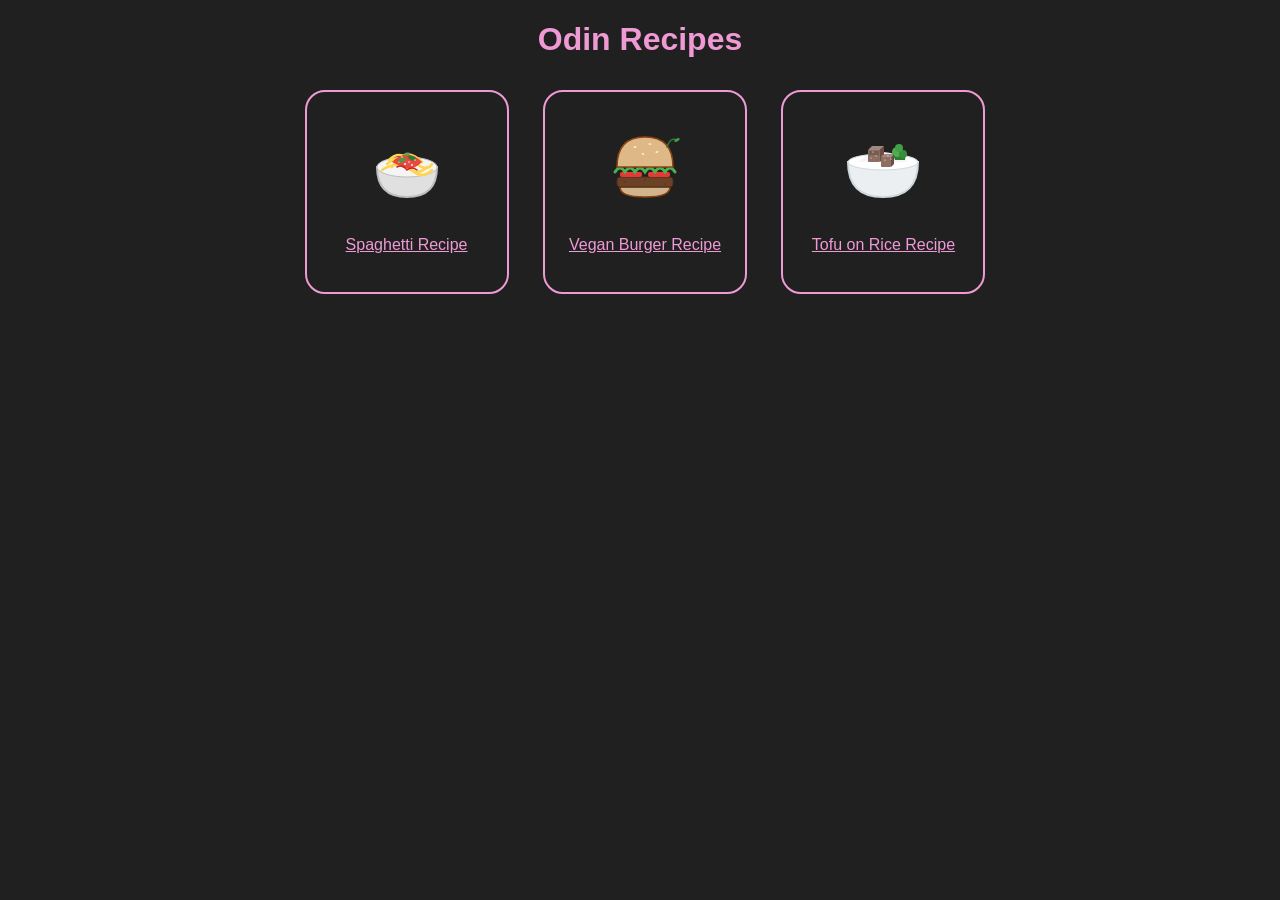
<file: index.html>
<!DOCTYPE html>
<html lang="en">
<head>
    <meta charset="UTF-8">
    <meta name="viewport" content="width=device-width, initial-scale=1.0">
    <link rel="stylesheet" href="./styles.css">
    <title>Odin Recipes</title>
</head>
<body>
    <h1>Odin Recipes</h1>
    <ul>
        <li>
            <img src="./images/spaghetti-thumbnail.svg" height="100px" width="auto" alt="photo of a spaghetti bowl">
        
           <div class="link"><a href="./recipes/spaghetti.html" rel="noreferrer">
         Spaghetti Recipe</a></div>
        </li>
         
         <li>
             <img src="./images/vegan-burger-thumbnail.svg" height="100px" width="auto" alt="photo of a vegan Burger">
            <div class="link"><a href="./recipes/vegan-burger.html" rel="noreferrer">
          Vegan Burger Recipe</a></div></li>
         
         <li>
            <img src="./images/tofu-rice-thumbnail.svg" height="100px" width="auto" alt="photo of a tofu on rice">
            <div class="link"><a href="./recipes/tofu-rice.html" rel="noreferrer">
         Tofu on Rice Recipe</a></div></li>
        
        

    </ul>

    


</body>
</html>
</file>
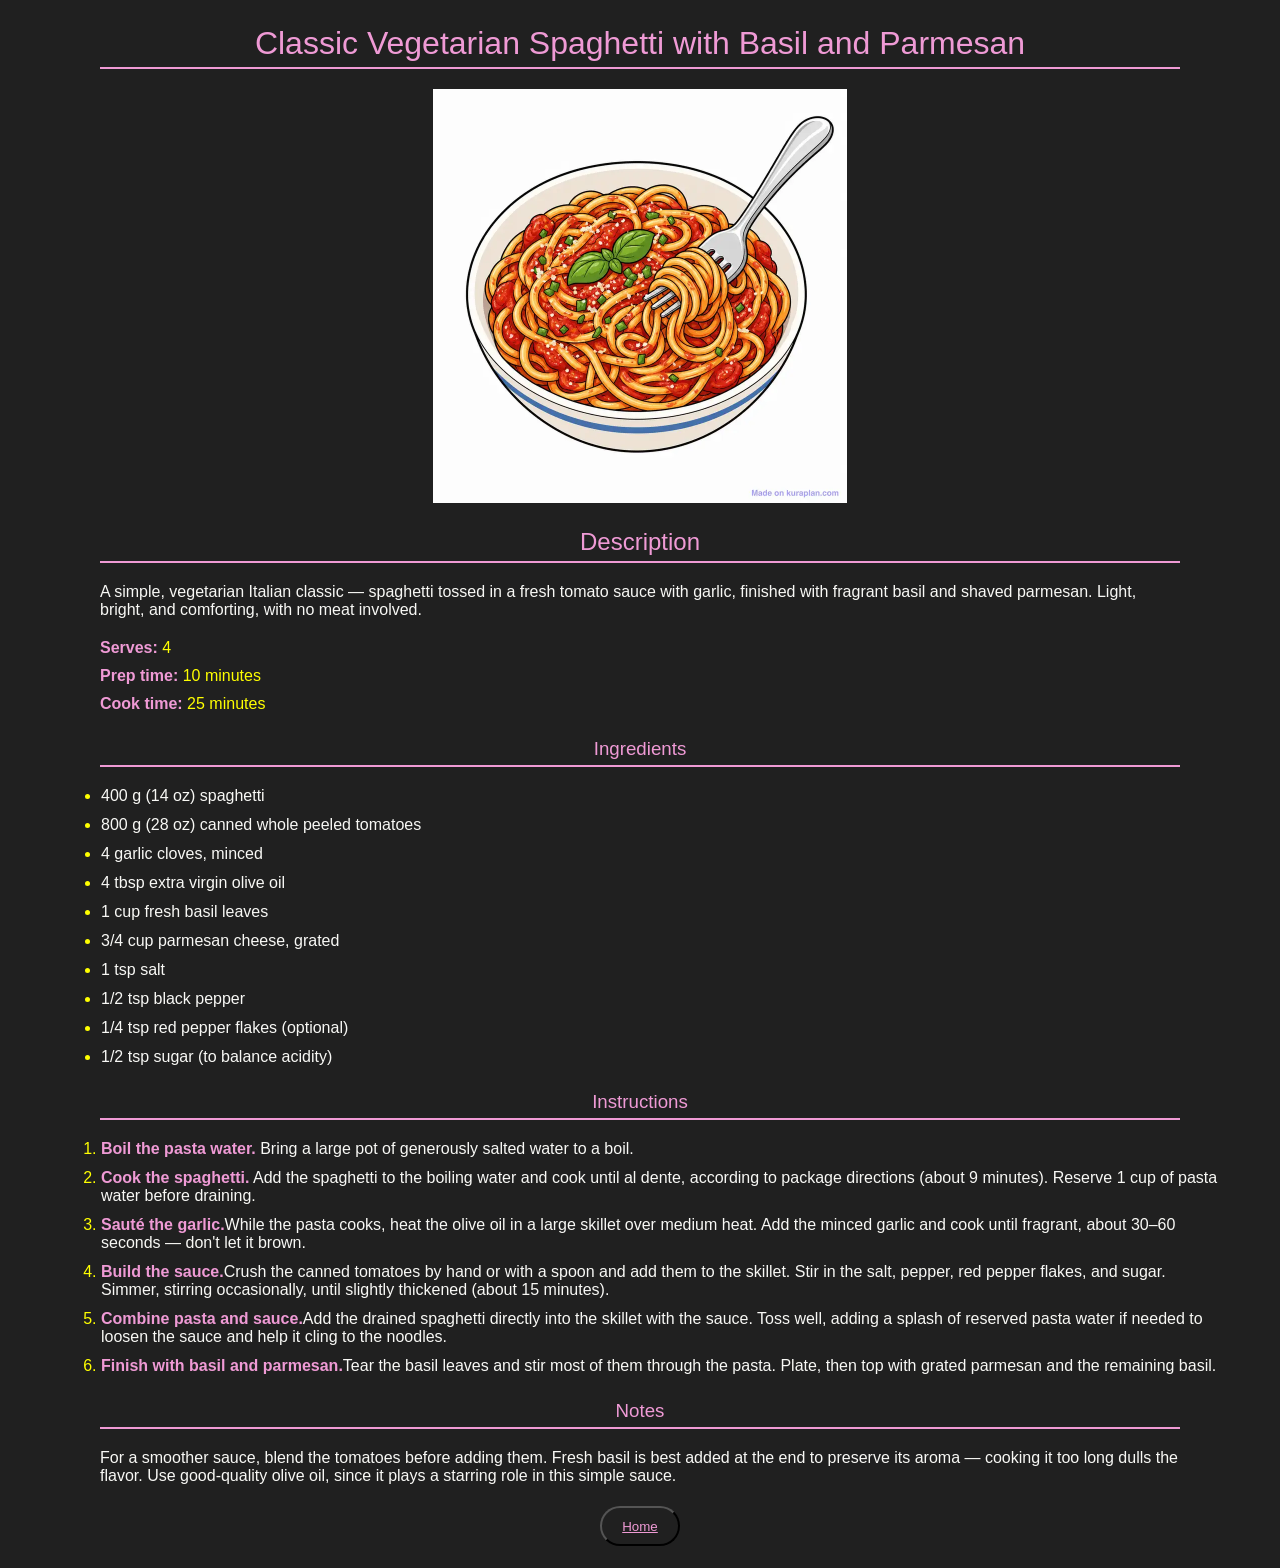
<file: recipes/spaghetti.html>
<!DOCTYPE html>
<html lang="en">
<head>
    <meta charset="UTF-8">
    <meta name="viewport" content="width=device-width, initial-scale=1.0">
    <link rel="stylesheet" href="./recipe-styles.css">
    <title>Spaghetti Recipe</title>
</head>
<body>
    <h1>Classic Vegetarian Spaghetti with Basil and Parmesan</h1>


    <img src="../images/spaghetti.png" height="414" width="414" alt="Bowl of Spaghetti">

    <h2>Description</h2>
    <p>A simple, vegetarian Italian classic — spaghetti tossed in a
     fresh tomato sauce with garlic, finished with fragrant basil
        and shaved parmesan. Light, bright, and comforting, with
        no meat involved.</p>

    <p class="quick-info"><strong>Serves:</strong> 4 </p>
    <p class="quick-info"><strong>Prep time:</strong> 10 minutes</p>
    <p class="quick-info"><strong>Cook time:</strong> 25 minutes</p>

    <h3><strong>Ingredients</strong></h3>

    <ul>
        <li>400 g (14 oz) spaghetti</li>
        <li>800 g (28 oz) canned whole peeled tomatoes</li>
        <li>4 garlic cloves, minced</li>
        <li>4 tbsp extra virgin olive oil</li>
        <li>1 cup fresh basil leaves</li>
        <li>3/4 cup parmesan cheese, grated</li>
        <li>1 tsp salt</li>
        <li>1/2 tsp black pepper</li>
        <li>1/4 tsp red pepper flakes (optional)</li>
        <li>1/2 tsp sugar (to balance acidity)</li>
    </ul>

    <h3><strong>Instructions</strong></h3>
    <ol>
        <li><strong>Boil the pasta water.</strong> Bring a large pot of generously
             salted water to a boil.</li>

        <li><strong>Cook the spaghetti.</strong> Add the spaghetti to the boiling water
             and cook until al dente, according to package directions
              (about 9 minutes). Reserve 1 cup of pasta water
               before draining.</li>

        <li><strong>Sauté the garlic.</strong>While the pasta cooks,
             heat the olive oil in a large skillet over medium heat.
              Add the minced garlic and cook until fragrant, about
               30–60 seconds — don't let it brown.</li>

        <li><strong>Build the sauce.</strong>Crush the canned tomatoes
             by hand or with a spoon and add them to the skillet.
              Stir in the salt, pepper, red pepper flakes, and sugar.
               Simmer, stirring occasionally, until slightly thickened
                (about 15 minutes).</li>

        <li><strong>Combine pasta and sauce.</strong>Add the drained
             spaghetti directly into the skillet with the sauce.
              Toss well, adding a splash of reserved pasta water
               if needed to loosen the sauce and help it cling
                to the noodles.</li> 
                
        <li><strong>Finish with basil and parmesan.</strong>Tear the
             basil leaves and stir most of them through the pasta.
              Plate, then top with grated parmesan and the remaining
               basil.</li>
    </ol>

    <h3><strong>Notes</strong></h3>

    <p>For a smoother sauce, blend the tomatoes before adding them.
         Fresh basil is best added at the end to preserve its aroma
          — cooking it too long dulls the flavor. Use good-quality
           olive oil, since it plays a starring role in this simple
            sauce.</p>
    

    <h4><button><a href="../index.html" rel="noreferrer">Home</a></button></h4>
</body>
</html>
</file>
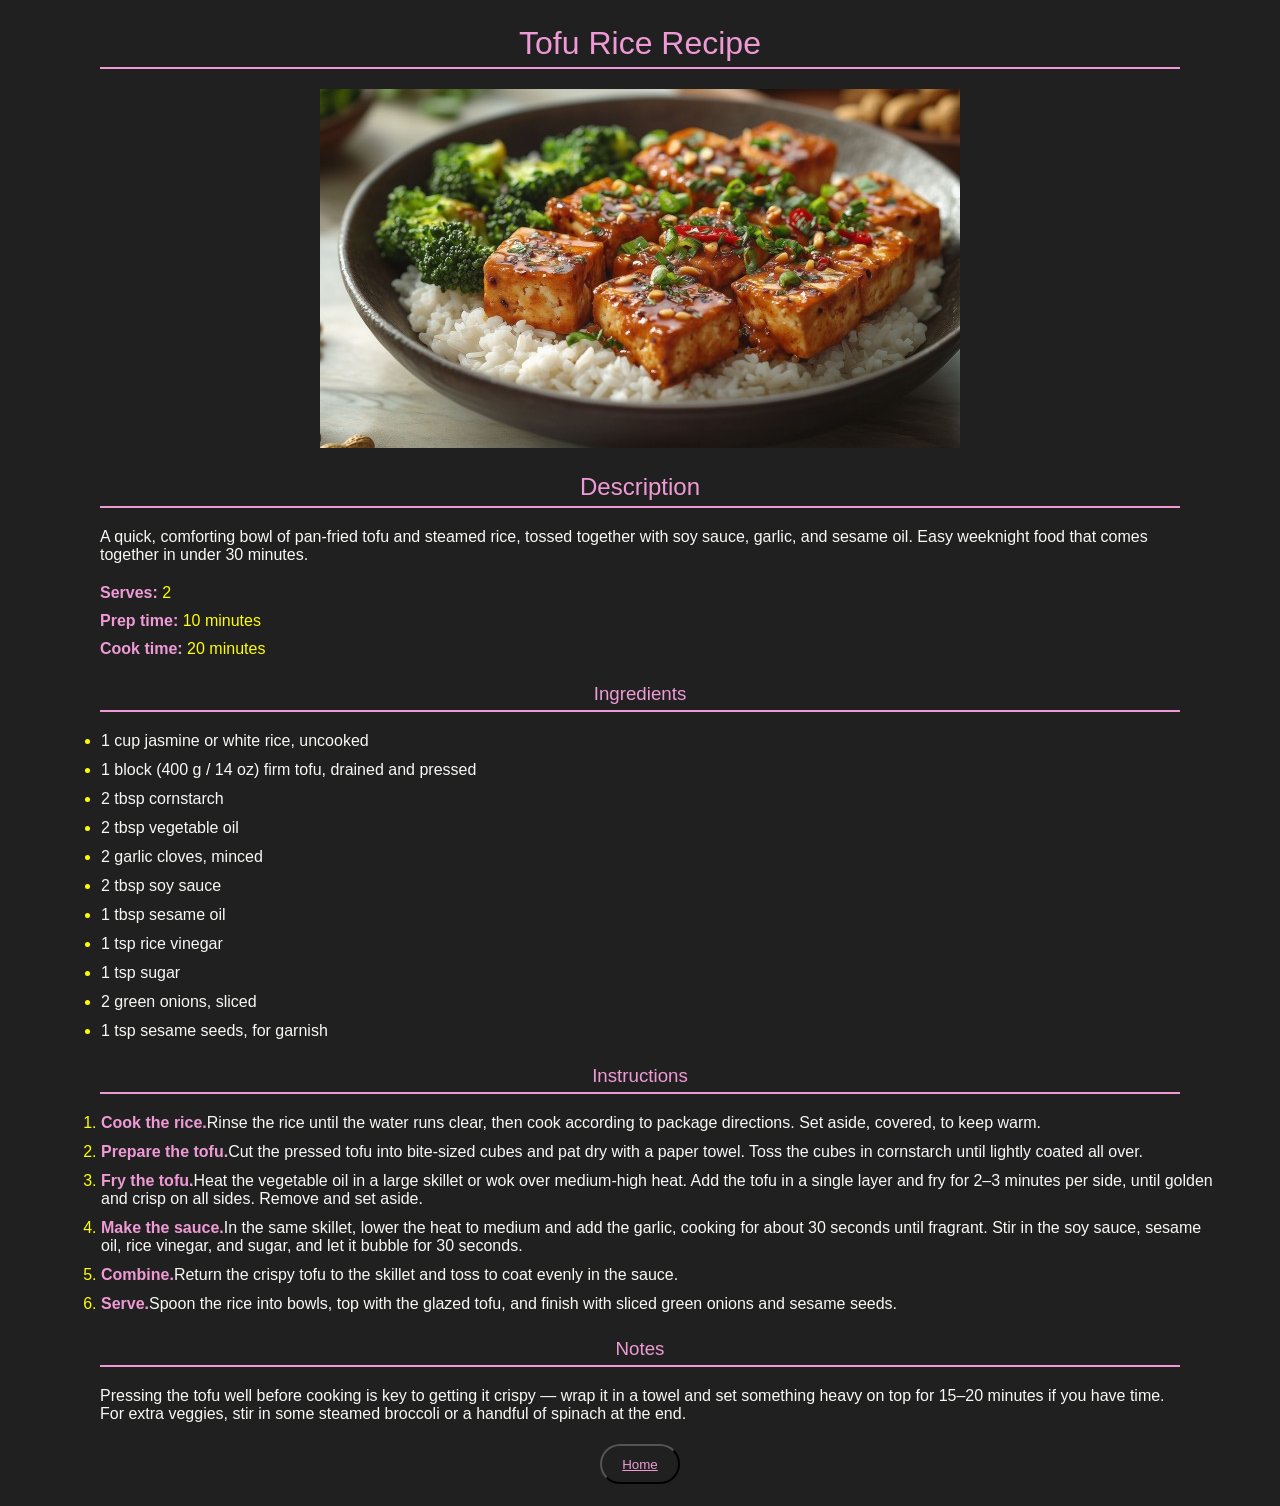
<file: recipes/tofu-rice.html>
<!DOCTYPE html>
<html lang="en">
<head>
    <meta charset="UTF-8">
    <meta name="viewport" content="width=device-width, initial-scale=1.0">
    <link rel="stylesheet" href="./recipe-styles.css">
    <title>Tofu Rice Recipe</title>
</head>
<body>
    <h1>Tofu Rice Recipe</h1>

    <img src="../images/tofu-rice.jpg" alt="Photo of tofu and broccoli on Rice"
    height="359" width="640">

    <h2>Description</h2>
    <p>A quick, comforting bowl of pan-fried tofu and steamed rice,
         tossed together with soy sauce, garlic, and sesame oil.
          Easy weeknight food that comes together in under
           30 minutes.</p>

     <p class="quick-info"><strong>Serves:</strong> 2</p> 
     <p class="quick-info"><strong>Prep time:</strong> 10 minutes</p> 
     <p class="quick-info"><strong> Cook time:</strong> 20 minutes</p>

    <h3><strong>Ingredients</strong></h3>

    <ul>
        <li>1 cup jasmine or white rice, uncooked</li>
        <li>1 block (400 g / 14 oz) firm tofu, drained and pressed</li>
        <li>2 tbsp cornstarch</li>
        <li>2 tbsp vegetable oil</li>
        <li>2 garlic cloves, minced</li>
        <li>2 tbsp soy sauce</li>
        <li>1 tbsp sesame oil</li>
        <li>1 tsp rice vinegar</li>
        <li>1 tsp sugar</li>
        <li>2 green onions, sliced</li>
        <li>1 tsp sesame seeds, for garnish</li>
    </ul>

    <h3><strong>Instructions</strong></h3>

    <ol>
        <li><strong>Cook the rice.</strong>Rinse the rice until the
             water runs clear, then cook according to package
              directions. Set aside, covered, to keep warm.</li>

        <li><strong>Prepare the tofu.</strong>Cut the pressed tofu
             into bite-sized cubes and pat dry with a paper towel.
              Toss the cubes in cornstarch until lightly coated all
               over.</li>

        <li><strong>Fry the tofu.</strong>Heat the vegetable oil
             in a large skillet or wok over medium-high heat.
              Add the tofu in a single layer and fry for 2–3 minutes
               per side, until golden and crisp on all sides.
                Remove and set aside.</li>

        <li><strong>Make the sauce.</strong>In the same skillet,
             lower the heat to medium and add the garlic, cooking
              for about 30 seconds until fragrant. Stir in the soy
               sauce, sesame oil, rice vinegar, and sugar, and let it
                bubble for 30 seconds.</li>

        <li><strong>Combine.</strong>Return the crispy tofu to the
             skillet and toss to coat evenly in the sauce.</li>

        <li><strong>Serve.</strong>Spoon the rice into bowls,
             top with the glazed tofu, and finish with sliced green
              onions and sesame seeds.</li>
    </ol>

    <h3><strong>Notes</strong></h3>

    <p>Pressing the tofu well before cooking is key to getting
         it crispy — wrap it in a towel and set something heavy
          on top for 15–20 minutes if you have time.
           For extra veggies, stir in some steamed broccoli
            or a handful of spinach at the end.</p>

    <h4><button><a href="../index.html" rel="noreferrer">Home</a></button></h4>
</body>
</html>
</file>
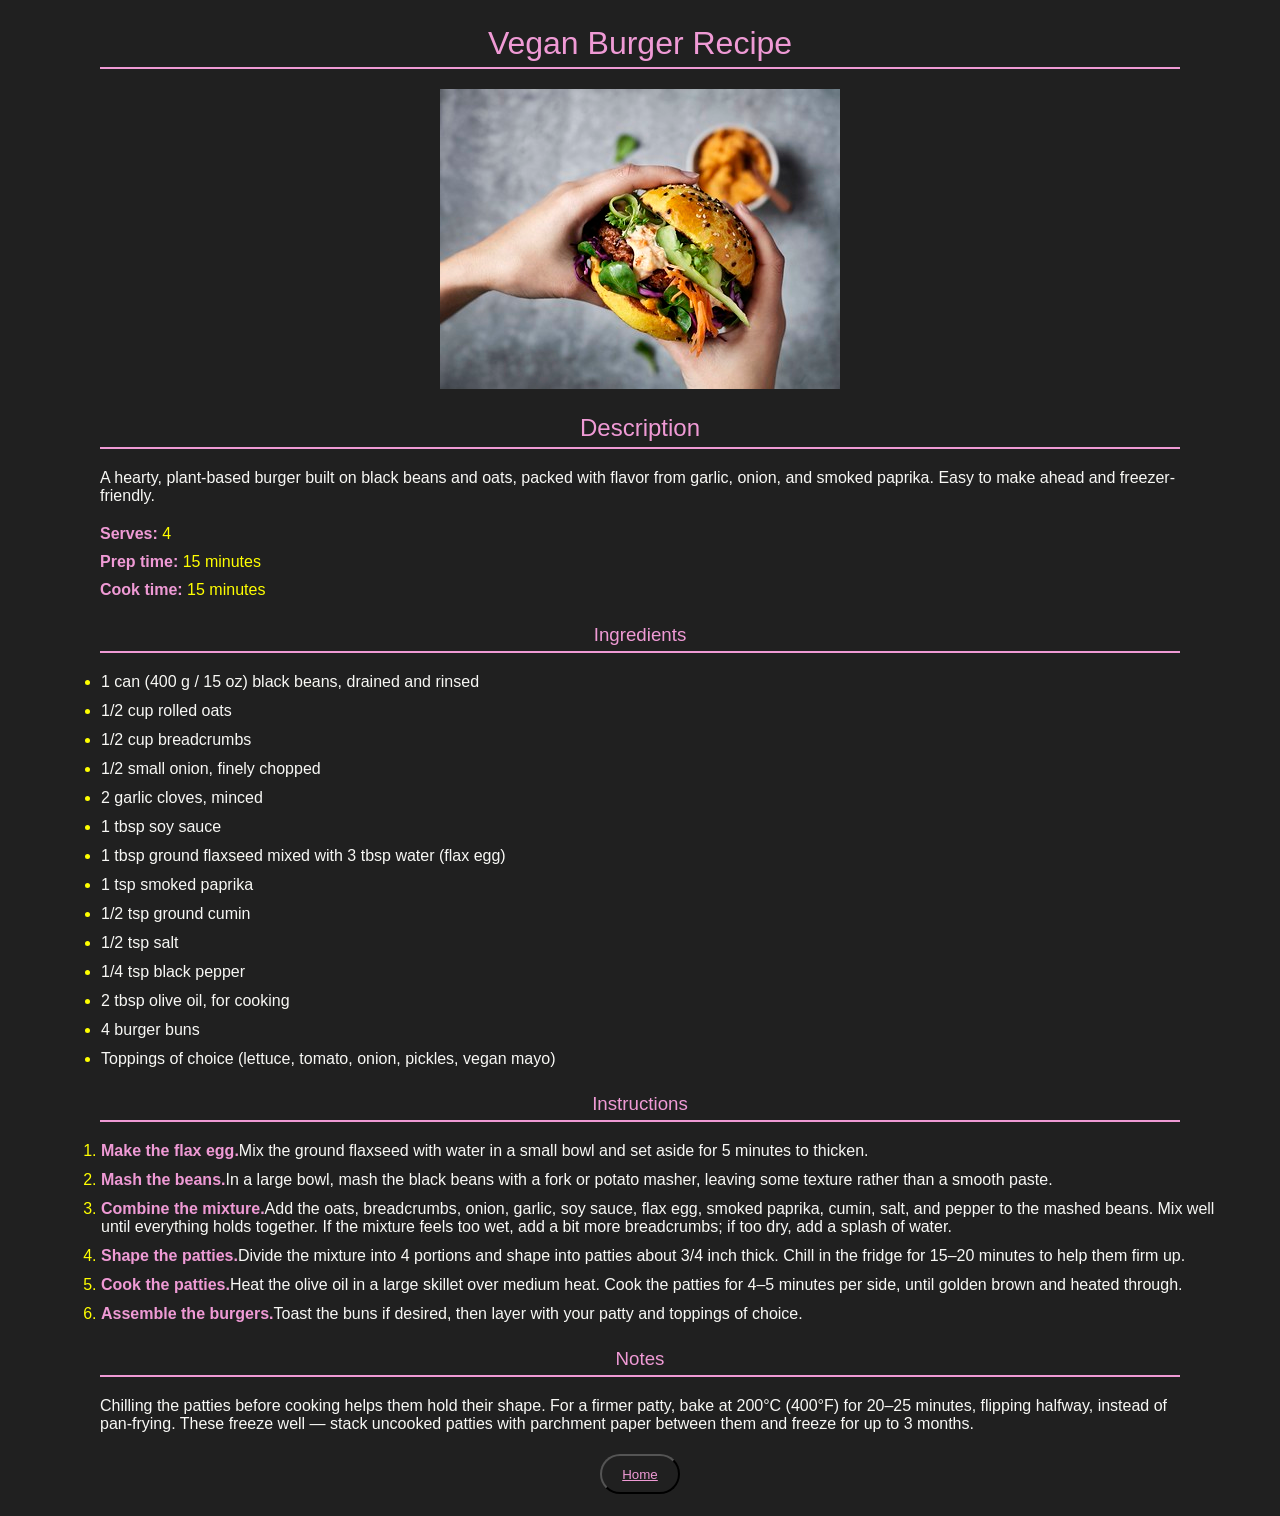
<file: recipes/vegan-burger.html>
<!DOCTYPE html>
<html lang="en">
<head>
    <meta charset="UTF-8">
    <meta name="viewport" content="width=device-width, initial-scale=1.0">
    <link rel="stylesheet" href="./recipe-styles.css">
    <title>Vegan Burger Recipe</title>
</head>
<body>
    <h1>Vegan Burger Recipe</h1>

    <img src="../images/vegan-burger.jpg" alt="A delicious Vegan Burger"
    height="300" width="400">

    <h2>Description</h2>
    <p>A hearty, plant-based burger built on black beans and oats,
         packed with flavor from garlic, onion, and smoked paprika.
          Easy to make ahead and freezer-friendly.</p>

    <p class="quick-info"><strong>Serves:</strong> 4 
    <p class="quick-info"><strong>Prep time:</strong> 15 minutes</p> 
    <p class="quick-info"><strong>Cook time:</strong> 15 minutes</p>

    <h3><strong>Ingredients</strong></h3>

    <ul>
        <li>1 can (400 g / 15 oz) black beans, drained and rinsed</li>

        <li>1/2 cup rolled oats</li>

        <li>1/2 cup breadcrumbs</li>

        <li>1/2 small onion, finely chopped</li>

        <li>2 garlic cloves, minced</li>

        <li>1 tbsp soy sauce</li>

        <li>1 tbsp ground flaxseed mixed with 3 tbsp water (flax egg)</li>

        <li>1 tsp smoked paprika</li>

        <li>1/2 tsp ground cumin</li>

        <li>1/2 tsp salt</li>

        <li>1/4 tsp black pepper</li>

        <li>2 tbsp olive oil, for cooking</li>

        <li>4 burger buns</li>

        <li>Toppings of choice (lettuce, tomato, onion, pickles,
             vegan mayo)</li>

    </ul>

    <h3><strong>Instructions</strong></h3>

    <ol>
        <li><strong>Make the flax egg.</strong>Mix the ground flaxseed
             with water in a small bowl and set aside for 5 minutes to
              thicken.</li>

        <li><strong>Mash the beans.</strong>In a large bowl,
             mash the black beans with a fork or potato masher,
              leaving some texture rather than a smooth paste.</li>

        <li><strong>Combine the mixture.</strong>Add the oats,
             breadcrumbs, onion, garlic, soy sauce, flax egg, smoked
              paprika, cumin, salt, and pepper to the mashed beans.
               Mix well until everything holds together.
                If the mixture feels too wet, add a bit more
                 breadcrumbs; if too dry, add a splash of water.</li>

        <li><strong>Shape the patties.</strong>Divide the mixture into
             4 portions and shape into patties about 3/4 inch thick.
              Chill in the fridge for 15–20 minutes to help them firm
               up.</li>

        <li><strong>Cook the patties.</strong>Heat the olive oil
             in a large skillet over medium heat. Cook the patties for
              4–5 minutes per side, until golden brown and heated
               through.</li>

        <li><strong>Assemble the burgers.</strong>Toast the buns
             if desired, then layer with your patty and toppings
              of choice.</li>
    </ol>

    <h3><strong>Notes</strong></h3>

    <p>Chilling the patties before cooking helps them hold their
         shape. For a firmer patty, bake at 200°C (400°F) for
          20–25 minutes, flipping halfway, instead of pan-frying.
           These freeze well — stack uncooked patties with
            parchment paper between them and freeze for up
             to 3 months.</p>

    <h4><button><a href="../index.html" rel="noreferrer">Home</a></button></h4>
</body>
</html>
</file>
<file: styles.css>
body {

    background-color: rgb(32, 32, 32);
    color: rgb(239, 154, 213);
    font-family: var(--fontStack-sansSerif,-apple-system, BlinkMacSystemFont, "Segoe UI", "Noto Sans", Helvetica, Arial, sans-serif, "Apple Color Emoji", "Segoe UI Emoji");
    box-sizing: border-box;

}

h1 {

    text-align: center;
    
}

ul {
    margin: auto;
    text-align: center;
}

li {
    display: inline-block;
    list-style-type: none;
    height: 200px;
    width: 200px;
    background-color: rgb(32, 32, 32);
    margin: 10px 30px 10px 0px;
    text-align: center;
    border: 2px solid rgb(239, 154, 213);
    border-radius: 20px;
    
    
}

img {

    display: inline;
    margin: 20px auto 20px;
    height: 100px;
    width: auto;

}

a {
color: rgb(239, 154, 213);
text-align: center;
}
</file>
<file: recipes/recipe-styles.css>
body {
     background-color: rgb(32, 32, 32);
    color: #f8f8f5;
   font-family: var(--fontStack-sansSerif,-apple-system, BlinkMacSystemFont, "Segoe UI", "Noto Sans", Helvetica, Arial, sans-serif, "Apple Color Emoji", "Segoe UI Emoji");
    box-sizing: border-box;
    margin: 0px 50px;
}

p {
    margin: 20px 50px;
}


h1, h2, h3 {
    text-align:center;
    padding: 5px;
    margin: 20px 50px;
    border: 2px solid rgb(239, 154, 213);
    border-style: none none solid;
    color: rgb(239, 154, 213);
    font-weight: 500;
    
}

img {
    display: block;
    margin: auto;
}

li {

    margin: 11px;
}

ol li::marker {
    color: yellow;
}

ul li::marker {
    color: yellow;
}
strong {
    font-weight: 600;
    color:  rgb(239, 154, 213);
}

.quick-info {
    font-weight: 500;
    color:  yellow;
    margin: 10px 50px;
}

h3 strong {
    font-weight: 500;
}


button {
    display: block;
    height: 40px;
    width: 80px;
    background-color:rgb(32, 32, 32);
    margin: auto;
    border-radius: 20px;
    
}

a {
    color: rgb(239, 154, 213);
}
</file>
